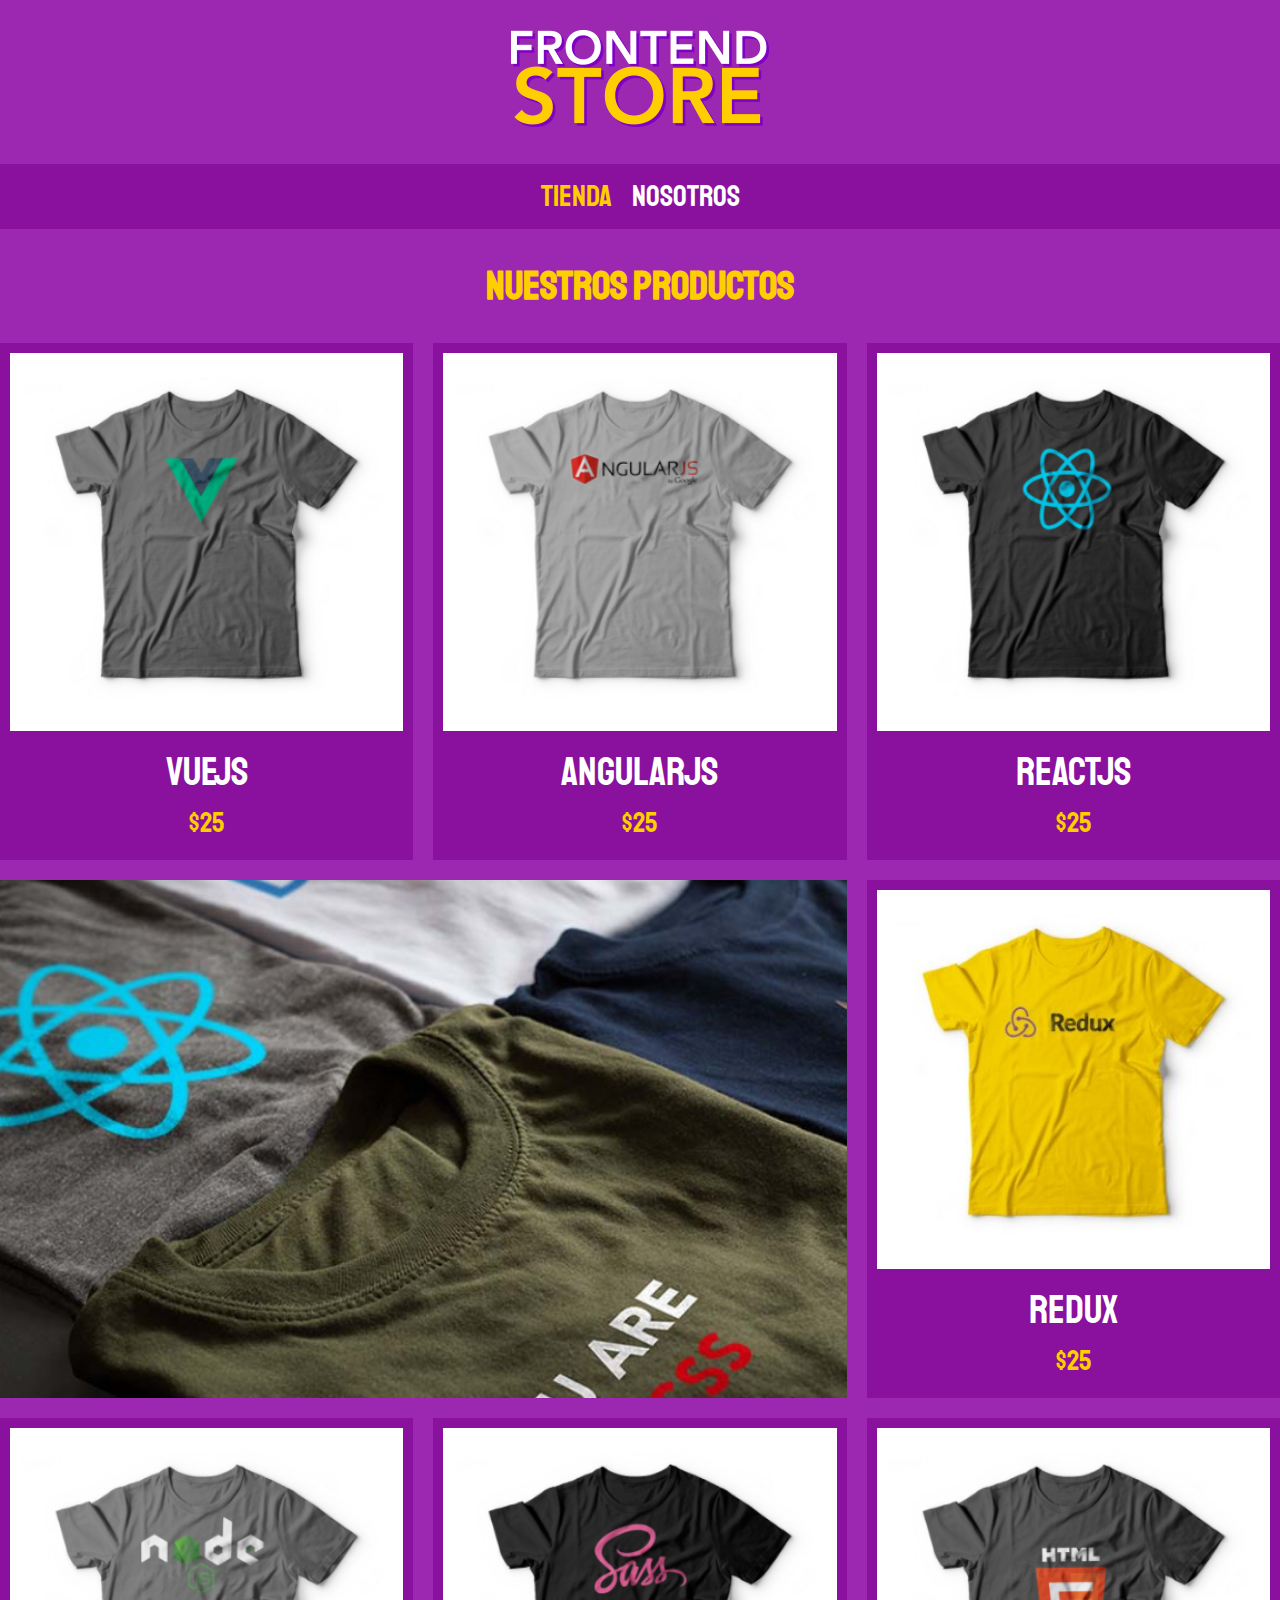
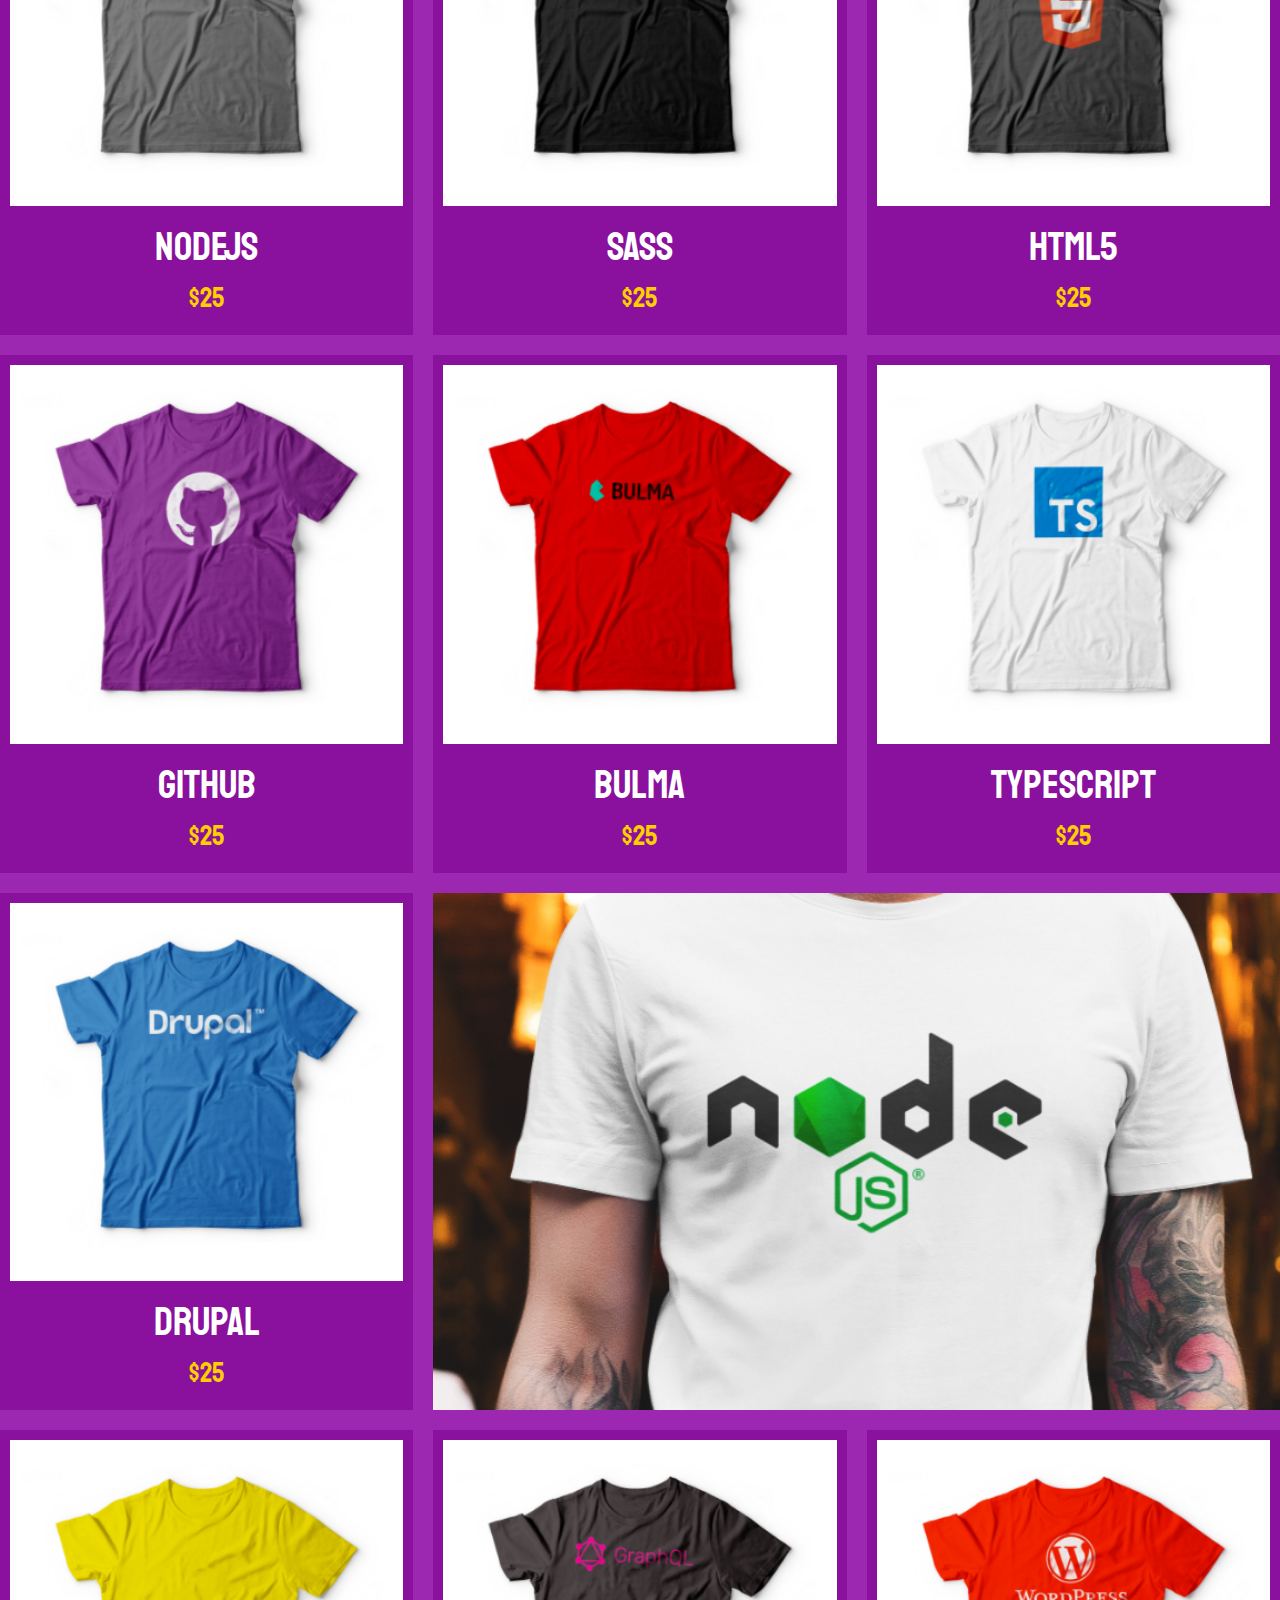
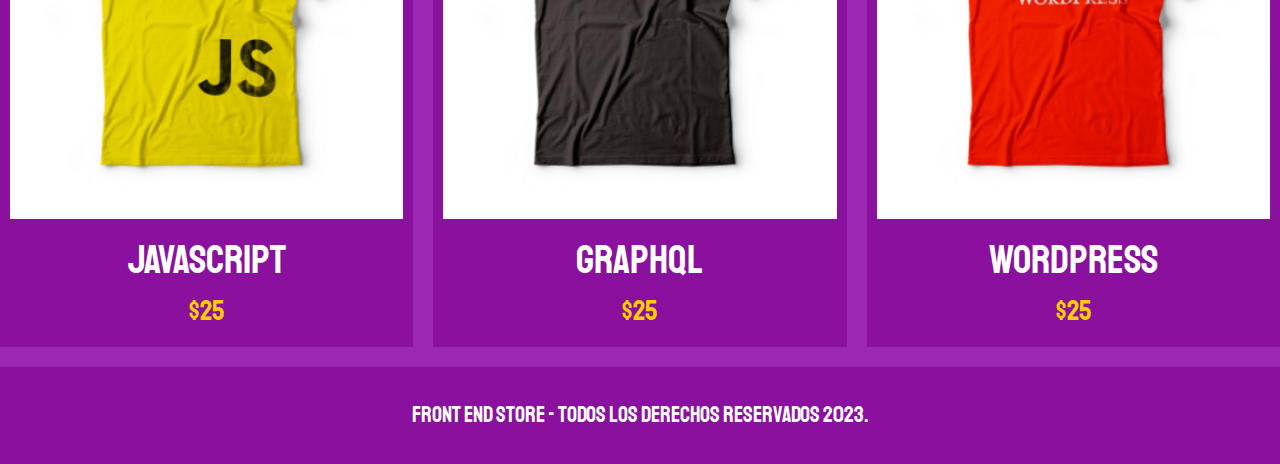
<file: index.html>
<!DOCTYPE html>
<html lang="en">
<head>
    <meta charset="UTF-8">
    <meta name="viewport" content="width=device-width, initial-scale=1.0">
    <title>FrontEnd Store</title>    
    <link rel="stylesheet" href="css/normalize.css">
    <link rel="stylesheet" href="css/styles.css">
    <link rel="preconnect" href="https://fonts.googleapis.com">
    <link rel="preconnect" href="https://fonts.gstatic.com" crossorigin>
    <link href="https://fonts.googleapis.com/css2?family=Krub:wght@400;700&family=Staatliches&display=swap" rel="stylesheet">
</head>
<body>

    <header class="header">
        <a href="index.html">
            <img class="header__logo" src="img/logo.png" alt="Logotipo">
        </a>
    </header>

    <nav class="navegacion">
        <a class="navegacion__enlace navegacion__enlace--activo" href="index.html">Tienda</a>
        <a class="navegacion__enlace" href="nosotros.html">Nosotros</a>
    </nav>
    <main>
        <h1>Nuestros productos</h1>
        <div class="grid">
            <div class="producto">
                <a href="producto.html">
                    <img class="producto__imagen" src="img/1.jpg" alt="imagen camisa">
                    <div class="producto__informacion">
                        <p class="producto__nombre">VueJS</p>
                        <p class="producto__precio">$25</p>
                    </div>
                </a>
            </div><!--producto-->
            <div class="producto">
                <a href="producto.html">
                    <img class="producto__imagen" src="img/2.jpg" alt="imagen camisa">
                    <div class="producto__informacion">
                        <p class="producto__nombre">AngularJS</p>
                        <p class="producto__precio">$25</p>
                    </div>
                </a>
            </div><!--producto-->
            <div class="producto">
                <a href="producto.html">
                    <img class="producto__imagen" src="img/3.jpg" alt="imagen camisa">
                    <div class="producto__informacion">
                        <p class="producto__nombre">ReactJS</p>
                        <p class="producto__precio">$25</p>
                    </div>
                </a>
            </div><!--producto-->
            <div class="producto">
                <a href="producto.html">
                    <img class="producto__imagen" src="img/4.jpg" alt="imagen camisa">
                    <div class="producto__informacion">
                        <p class="producto__nombre">Redux</p>
                        <p class="producto__precio">$25</p>
                    </div>
                </a>
            </div><!--producto-->
            <div class="producto">
                <a href="producto.html">
                    <img class="producto__imagen" src="img/5.jpg" alt="imagen camisa">
                    <div class="producto__informacion">
                        <p class="producto__nombre">NodeJS</p>
                        <p class="producto__precio">$25</p>
                    </div>
                </a>
            </div><!--producto-->
            <div class="producto">
                <a href="producto.html">
                    <img class="producto__imagen" src="img/6.jpg" alt="imagen camisa">
                    <div class="producto__informacion">
                        <p class="producto__nombre">SASS</p>
                        <p class="producto__precio">$25</p>
                    </div>
                </a>
            </div><!--producto-->
            <div class="producto">
                <a href="producto.html">
                    <img class="producto__imagen" src="img/7.jpg" alt="imagen camisa">
                    <div class="producto__informacion">
                        <p class="producto__nombre">HTML5</p>
                        <p class="producto__precio">$25</p>
                    </div>
                </a>
            </div><!--producto-->
            <div class="producto">
                <a href="producto.html">
                    <img class="producto__imagen" src="img/8.jpg" alt="imagen camisa">
                    <div class="producto__informacion">
                        <p class="producto__nombre">Github</p>
                        <p class="producto__precio">$25</p>
                    </div>
                </a>
            </div><!--producto-->
            <div class="producto">
                <a href="producto.html">
                    <img class="producto__imagen" src="img/9.jpg" alt="imagen camisa">
                    <div class="producto__informacion">
                        <p class="producto__nombre">Bulma</p>
                        <p class="producto__precio">$25</p>
                    </div>
                </a>
            </div><!--producto-->
            <div class="producto">
                <a href="producto.html">
                    <img class="producto__imagen" src="img/10.jpg" alt="imagen camisa">
                    <div class="producto__informacion">
                        <p class="producto__nombre">TypeScript</p>
                        <p class="producto__precio">$25</p>
                    </div>
                </a>
            </div><!--producto-->
            <div class="producto">
                <a href="producto.html">
                    <img class="producto__imagen" src="img/11.jpg" alt="imagen camisa">
                    <div class="producto__informacion">
                        <p class="producto__nombre">Drupal</p>
                        <p class="producto__precio">$25</p>
                    </div>
                </a>
            </div><!--producto-->
            <div class="producto">
                <a href="producto.html">
                    <img class="producto__imagen" src="img/12.jpg" alt="imagen camisa">
                    <div class="producto__informacion">
                        <p class="producto__nombre">JavaScript</p>
                        <p class="producto__precio">$25</p>
                    </div>
                </a>
            </div><!--producto-->
            <div class="producto">
                <a href="producto.html">
                    <img class="producto__imagen" src="img/13.jpg" alt="imagen camisa">
                    <div class="producto__informacion">
                        <p class="producto__nombre">GraphQL</p>
                        <p class="producto__precio">$25</p>
                    </div>
                </a>
            </div><!--producto-->
            <div class="producto">
                <a href="producto.html">
                    <img class="producto__imagen" src="img/14.jpg" alt="imagen camisa">
                    <div class="producto__informacion">
                        <p class="producto__nombre">Wordpress</p>
                        <p class="producto__precio">$25</p>
                    </div>
                </a>
            </div><!--producto-->
            <div class="grafico grafico--camisas"></div>
            <div class="grafico grafico--node"></div>
        </div>        
    </main>

    <footer class="footer">
        <p class="footer__texto">Front End Store - Todos los derechos Reservados 2023.</p>
    </footer>
</body>
</html>
</file>
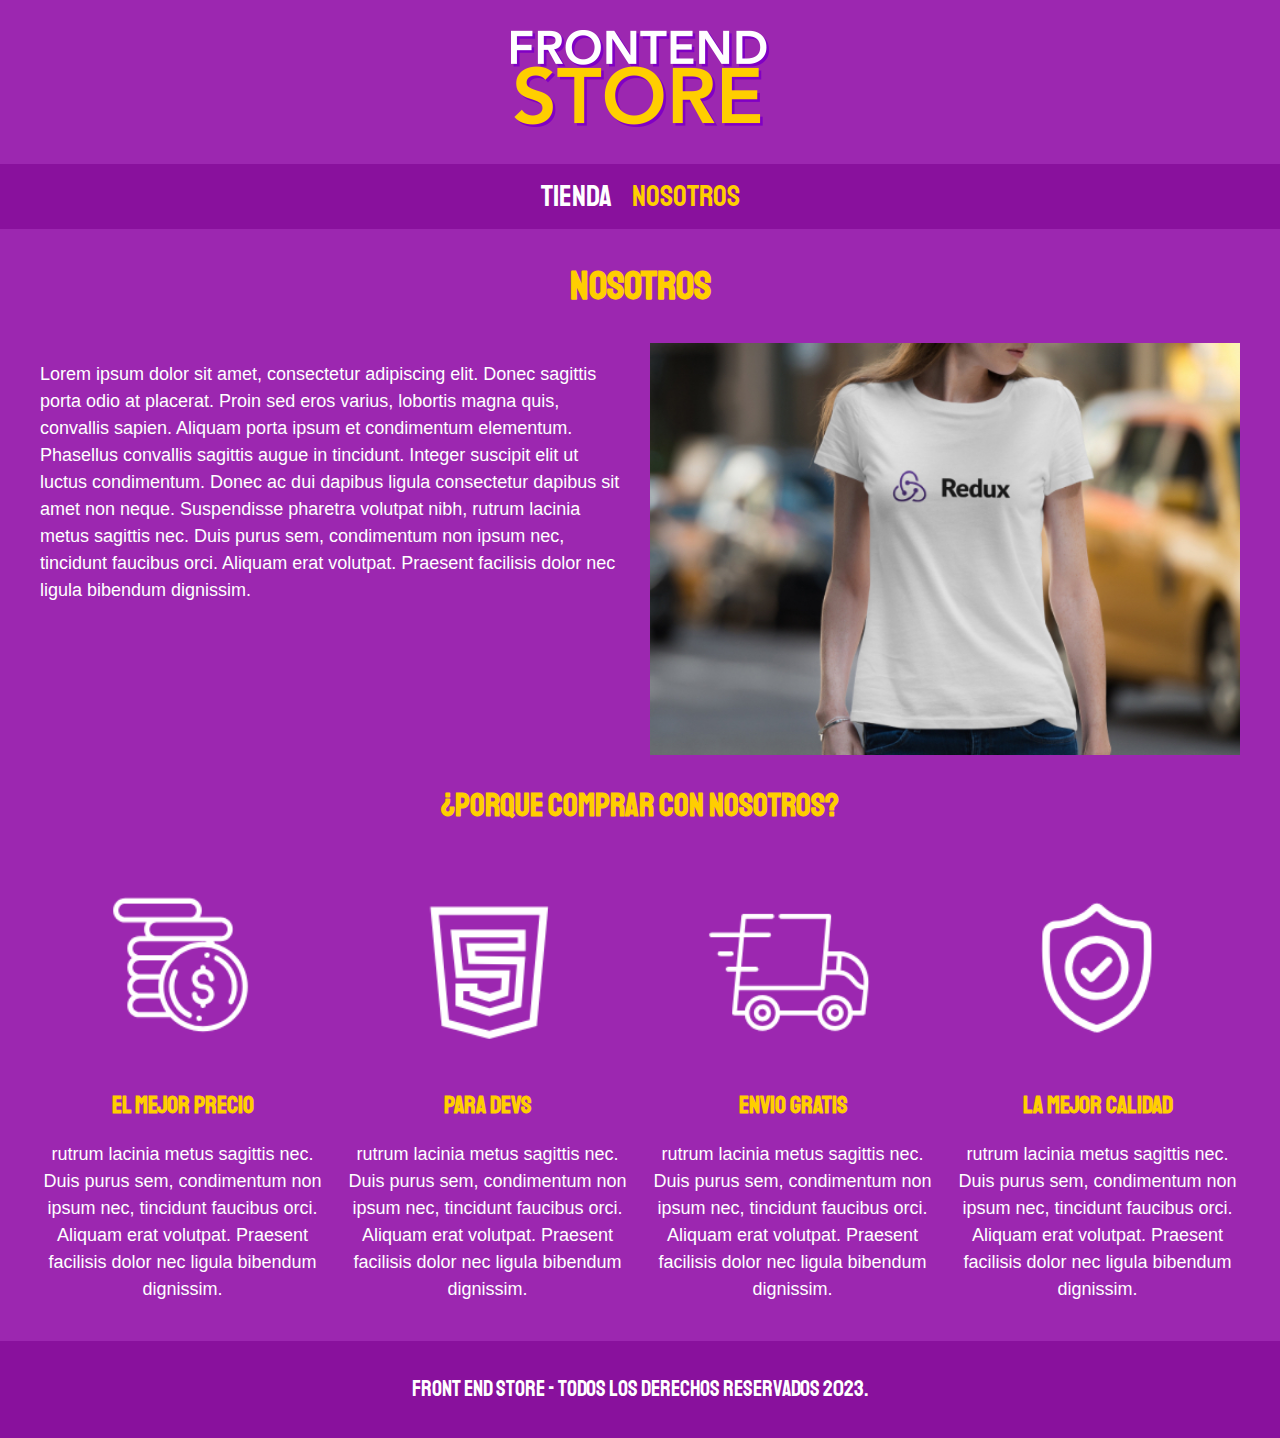
<file: nosotros.html>
<!DOCTYPE html>
<html lang="en">
<head>
    <meta charset="UTF-8">
    <meta name="viewport" content="width=device-width, initial-scale=1.0">
    <title>FrontEnd Store</title>    
    <link rel="stylesheet" href="css/normalize.css">
    <link rel="stylesheet" href="css/styles.css">
    <link rel="preconnect" href="https://fonts.googleapis.com">
    <link rel="preconnect" href="https://fonts.gstatic.com" crossorigin>
    <link href="https://fonts.googleapis.com/css2?family=Krub:wght@400;700&family=Staatliches&display=swap" rel="stylesheet">
</head>
<body>

    <header class="header">
        <a href="index.html">
            <img class="header__logo" src="img/logo.png" alt="Logotipo">
        </a>
    </header>

    <nav class="navegacion">
        <a class="navegacion__enlace" href="index.html">Tienda</a>
        <a class="navegacion__enlace navegacion__enlace--activo" href="nosotros.html">Nosotros</a>
    </nav>
    <main class="contenedor">
        <h1>Nosotros</h1>

        <div class="nosotros">
            <div class="nosotros__contenido">    
                <p>
                    Lorem ipsum dolor sit amet, consectetur adipiscing elit. 
                    Donec sagittis porta odio at placerat. Proin sed eros varius,
                     lobortis magna quis, convallis sapien. Aliquam porta ipsum et 
                     condimentum elementum. Phasellus convallis sagittis augue in tincidunt. 
                     Integer suscipit elit ut luctus condimentum. Donec ac dui dapibus ligula 
                     consectetur dapibus sit amet non neque. Suspendisse pharetra volutpat nibh, 
                     rutrum lacinia metus sagittis nec. Duis purus sem, condimentum non ipsum nec, 
                     tincidunt faucibus orci. Aliquam erat volutpat. Praesent facilisis dolor nec ligula 
                     bibendum dignissim.
                </p>
            </div>
            <img class="nosotros__imagen" src="img/nosotros.jpg" alt="Nosotros">
        </div>
    </main>
    <section class="contenedor comprar">
        <h2 class="comprar__titulo">¿Porque Comprar con nosotros?</h2>

        <div class="bloques">

            <div class="bloque">
                <img class="bloque__imagen" src="img/icono_1.png" alt="porque comprar">
                <h3 class="bloque__titulo">El Mejor Precio</h3>
                <p>rutrum lacinia metus sagittis nec. Duis purus sem, condimentum non ipsum nec, 
                    tincidunt faucibus orci. Aliquam erat volutpat. Praesent facilisis dolor nec ligula 
                    bibendum dignissim.</p>
            </div><!--.bloque-->

            <div class="bloque">
                <img class="bloque__imagen" src="img/icono_2.png" alt="paradevs">
                <h3 class="bloque__titulo">Para Devs</h3>
                <p>rutrum lacinia metus sagittis nec. Duis purus sem, condimentum non ipsum nec, 
                    tincidunt faucibus orci. Aliquam erat volutpat. Praesent facilisis dolor nec ligula 
                    bibendum dignissim.</p>
            </div><!--.bloque-->

            <div class="bloque">
                <img class="bloque__imagen" src="img/icono_3.png" alt="enviogratis">
                <h3 class="bloque__titulo">Envio gratis</h3>
                <p>rutrum lacinia metus sagittis nec. Duis purus sem, condimentum non ipsum nec, 
                    tincidunt faucibus orci. Aliquam erat volutpat. Praesent facilisis dolor nec ligula 
                    bibendum dignissim.</p>
            </div><!--.bloque-->

            <div class="bloque">
                <img class="bloque__imagen" src="img/icono_4.png" alt="lamejorcalidad">
                <h3 class="bloque__titulo">La Mejor Calidad</h3>
                <p>rutrum lacinia metus sagittis nec. Duis purus sem, condimentum non ipsum nec, 
                    tincidunt faucibus orci. Aliquam erat volutpat. Praesent facilisis dolor nec ligula 
                    bibendum dignissim.</p>
            </div><!--.bloque-->

        </div><!--.bloques-->
    </section>
    

    <footer class="footer">
        <p class="footer__texto">Front End Store - Todos los derechos Reservados 2023.</p>
    </footer>
</body>
</html>
</file>
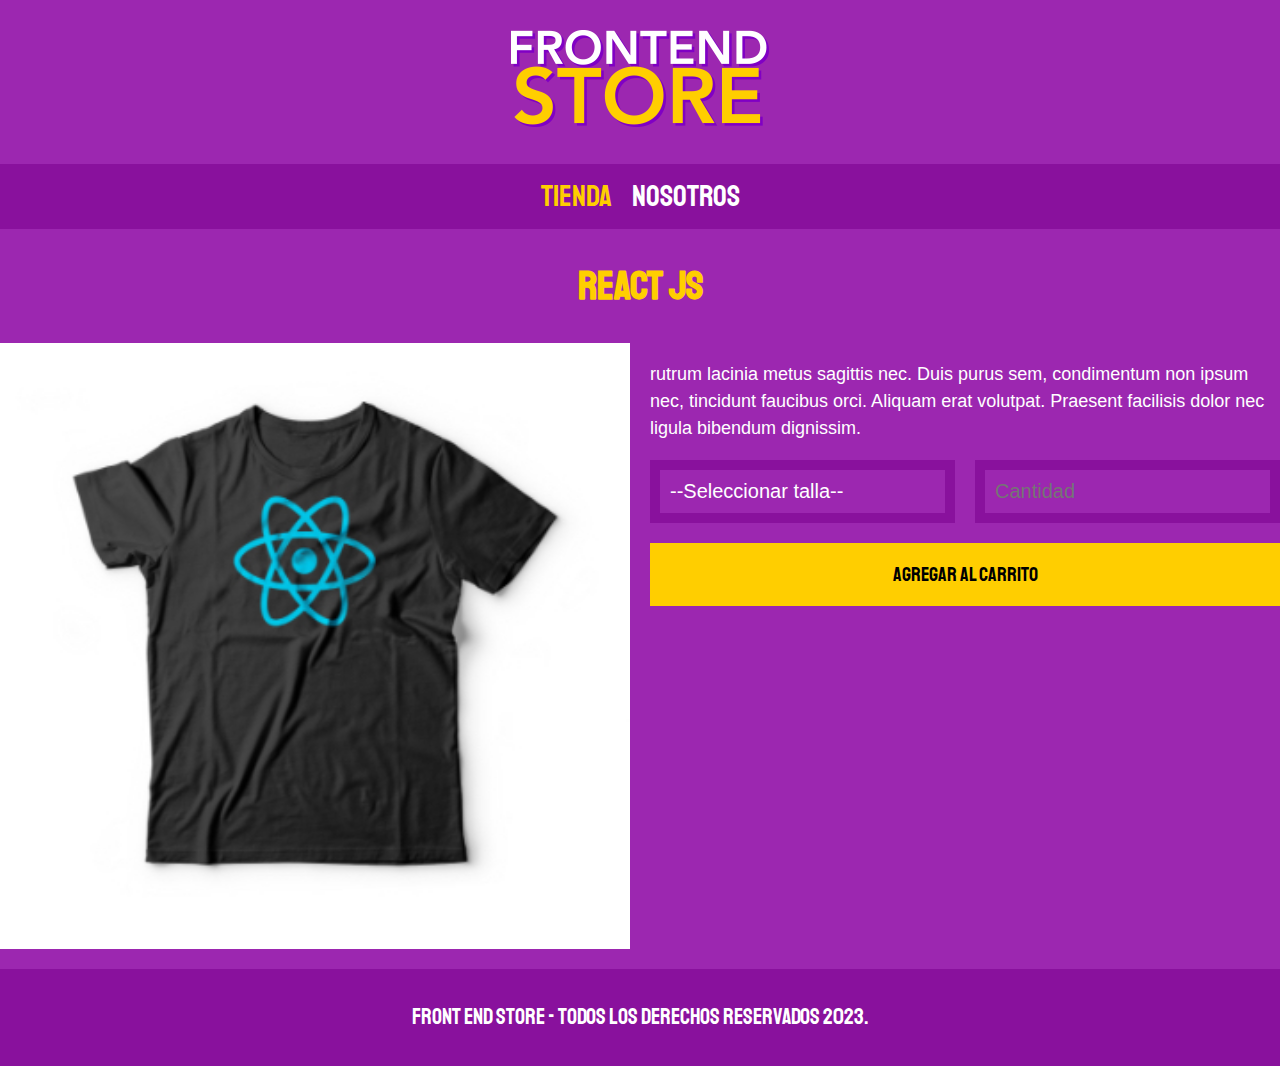
<file: producto.html>
<!DOCTYPE html>
<html lang="en">
<head>
    <meta charset="UTF-8">
    
    <meta name="viewport" content="width=device-width, initial-scale=1.0">
    <meta http-equiv="refresh" content="30">
    <title>FrontEnd Store</title>    
    <link rel="stylesheet" href="css/normalize.css">
    <link rel="stylesheet" href="css/styles.css">
    <link rel="preconnect" href="https://fonts.googleapis.com">
    <link rel="preconnect" href="https://fonts.gstatic.com" crossorigin>
    <link href="https://fonts.googleapis.com/css2?family=Krub:wght@400;700&family=Staatliches&display=swap" rel="stylesheet">
</head>
<body>

    <header class="header">
        <a href="index.html">
            <img class="header__logo" src="img/logo.png" alt="Logotipo">
        </a>
    </header>

    <nav class="navegacion">
        <a class="navegacion__enlace navegacion__enlace--activo" href="index.html">Tienda</a>
        <a class="navegacion__enlace" href="nosotros.html">Nosotros</a>
    </nav>
    <main>
        <h1>React JS</h1>

        <div class="camisa">
            <img class="camisa__img" src="img/3.jpg" alt="Imagen del producto">
            <div class="camisa__contenido">
                <p>
                    rutrum lacinia metus sagittis nec. Duis purus sem, condimentum non ipsum nec, 
                    tincidunt faucibus orci. Aliquam erat volutpat. Praesent facilisis dolor nec ligula 
                    bibendum dignissim.
                </p>
                <form class="formulario">
                    <select class="formulario__campo">
                        <option disabled selected>--Seleccionar talla--</option>
                        <option>Chica</option>
                        <option>Mediana</option>
                        <option>Grande</option>
                    </select>
                    <input class="formulario__campo" type="number" placeholder="Cantidad" min="1" max="10">
                    <input class="formulario__submit" type="submit" value="Agregar al carrito" >
                </form>
            </div>
        </div>
    </main>

    <footer class="footer">
        <p class="footer__texto">Front End Store - Todos los derechos Reservados 2023.</p>
    </footer>
</body>
</html>
</file>
<file: css/styles.css>
:root{
    --primario: #9C27B0;
    --primarioOscuro: #89119D;
    --secundario: #FFCE00;
    --secundarioOscuro: rgb(233,187,2);
    --blanco: #fff;
    --negro:#000;


    --fuentePrincipal: 'Staatliches', cursive;
}
html {
    box-sizing: border-box;
    font-size: 62.5%;
  }
  *, *:before, *:after {
    box-sizing: inherit;
  }

  /** Globales**/

  body{
    background-color: var(--primario);
    font-size: 1.6rem;
    line-height: 1.5;
  }
  p{
    font-size: 1.8rem;
    font-family: Arial, Helvetica, sans-serif;
    color: var(--blanco);
  }
  a{
    text-decoration: none;
  }
  img{
    width:  100%;
  }
  .contenedor{
    max-width: 120rem;
    margin: 0 auto;
  }
  h1,h2,h3{
    text-align: center;
    color:var(--secundario);
    font-family: var(--fuentePrincipal);
  }
  h1{font-size: 4rem;}
  h2{font-size: 3.2rem;}
  h3{font-size: 2.4rem;}

  /*Header*/
  .header{
    display: flex;
    justify-content: center;
  }
  .header__logo{
    margin: 3rem 0;
  }
  /*Footer*/
  .footer{
    background-color: var(--primarioOscuro);
    padding: 1rem 0;
    margin-top: 2rem;
  }
  .footer__texto{
    font-family: var(--fuentePrincipal);
    text-align: center;
    font-size: 2.2rem;

  }
  /*Navegacion*/
  .navegacion{
    background-color: var(--primarioOscuro);
    padding: 1rem;
    display: flex;
    justify-content: center;
    gap: 2rem;
  }
  .navegacion__enlace{
    font-family: var(--fuentePrincipal);
    color: var(--blanco);
    font-size: 3rem;
  }
  .navegacion__enlace--activo,
  .navegacion__enlace:hover{
    color: var(--secundario);
  }
  /*Grid*/
  .grid{
    display: grid;
    grid-template-columns: repeat(2, 1fr);  
    gap: 2rem;
  }
  @media (min-width: 768px) {
      .grid{
        grid-template-columns: repeat(3, 1fr);
      }
  }

  /*Productos*/
  .producto{
    background-color: var(--primarioOscuro);
    padding: 1rem;

  }
  .producto__nombre{
    font-size: 4rem;

  }
  .producto__precio{
    font-size: 2.8rem;
    color: var(--secundario);
  }
  .producto__nombre,
  .producto__precio{
    font-family: var(--fuentePrincipal);
    text-align: center;
    margin: 1rem 0;
    line-height: 1.2;
  }
  /*Graficos*/
  .grafico{
    min-height: 30rem;
    background-repeat: no-repeat;    
    background-size: cover;
    grid-column: 1 / 3;
  }
  .grafico--camisas{
    grid-row: 2 / 3;    
    background-image: url(../img/grafico1.jpg);
  }
  .grafico--node{
    background-image: url(../img/grafico2.jpg);    
    grid-row: 8 / 9;
  }
  @media (min-width: 768px) {
    .grafico--node{
      grid-row: 5 / 6;
      grid-column: 2 / 4;  
    }      
  }
/*Nosotros*/
.nosotros{
  display: grid;
  grid-template-rows: repeat(2, auto);
}
@media (min-width: 768px) {
  .nosotros{    
    grid-template-columns: repeat(2, 1fr);
    column-gap: 2rem;
  }    
}
.nosotros__imagen{
  grid-row: 1 / 2;  
}
@media (min-width: 768px) {
    .nosotros__imagen{
      grid-column: 2 / 3;
    }
}

/*Bloques*/
.bloques{
  display: grid;
  grid-template-columns: repeat(2, 1fr);
  gap: 2rem;
}
@media (min-width: 768px) {
  .bloques{    
    grid-template-columns: repeat(4, 1fr);    
  }
}
.bloque{
  text-align: center;
}
.bloque__titulo{
  margin: 0;
}

/*Pagina del producto*/
@media (min-width: 768px) {
    .camisa{
      display: grid;
      grid-template-columns: repeat(2, 1fr);
      column-gap: 2rem;
    }
}
.formulario{
  display: grid;
  grid-template-columns: repeat(2, 1fr);
  gap: 2rem;
}
.formulario__campo{
  /* border-color: var(--primarioOscuro);
    border-width: 1rem;
    border-style: solid; */
    border: 1rem solid var(--primarioOscuro);
    background-color: transparent;
    color: var(--blanco);
    font-size: 2rem;
    font-family: Arial, Helvetica, sans-serif;
    padding: 1rem;
    appearance: none;
}
.formulario__submit{
  background-color: var(--secundario);
  border: none;
  font-size: 2rem;
  font-family: var(--fuentePrincipal);
  padding: 2rem;
  transition: background-color .3s ease;
  grid-column: 1 / 3;
}
.formulario__submit:hover{  
  background-color: var(--secundarioOscuro);
  cursor: pointer;
}
</file>
